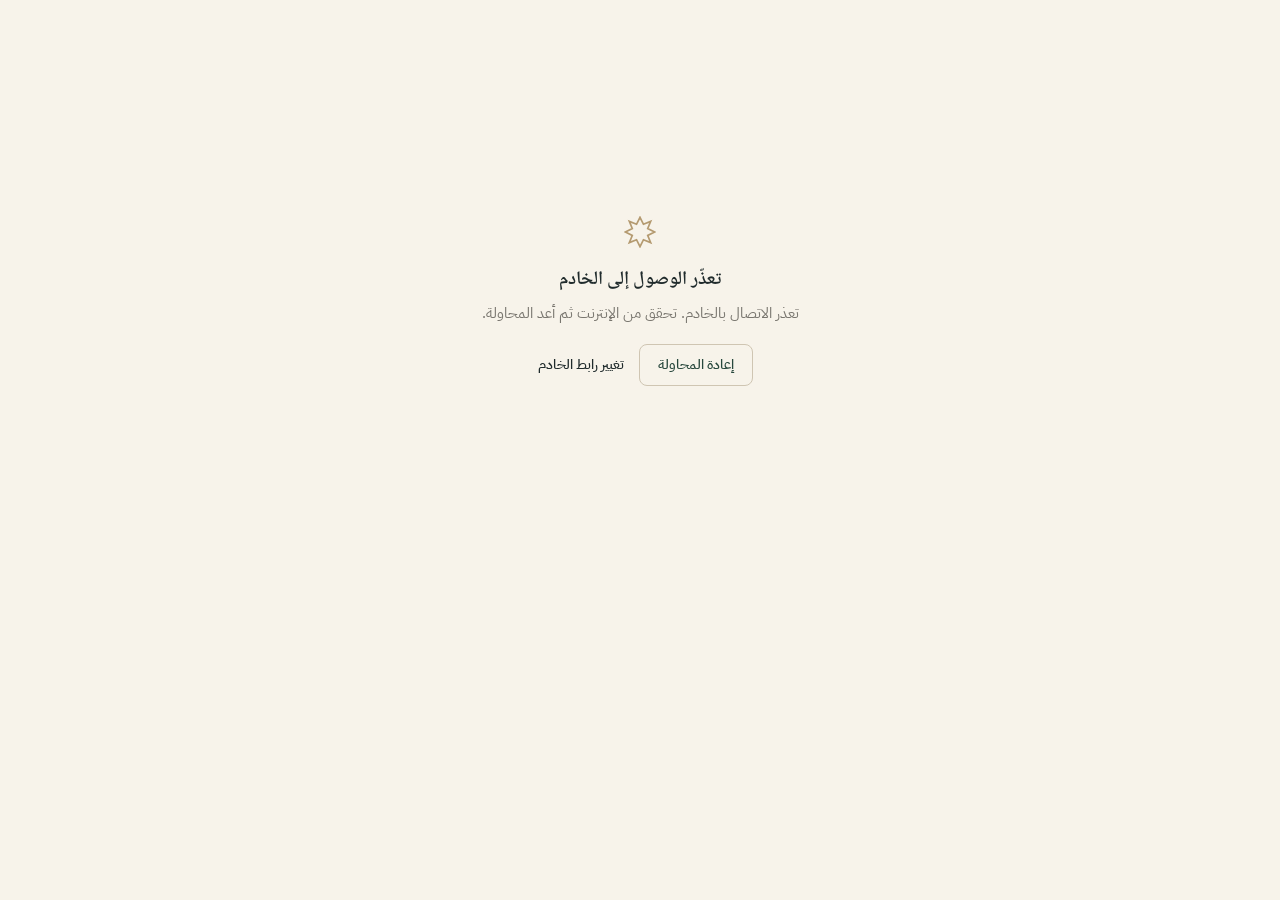
<file: index.html>
<!doctype html>
<html lang="ar" dir="rtl">
<head>
  <meta charset="utf-8">
  <meta name="viewport" content="width=device-width, initial-scale=1">
  <meta name="robots" content="noindex">
  <title>لوحة الإدارة</title>
  <link rel="preload" href="fonts/IBMPlexSansArabic-Regular.woff" as="font" type="font/woff" crossorigin>
  <link rel="modulepreload" href="js/app.js">
  <link rel="modulepreload" href="js/api.js">
  <link rel="modulepreload" href="js/ui.js">
  <link rel="modulepreload" href="js/auth-pages.js">
  <link rel="modulepreload" href="js/admin-pages.js">
  <link rel="modulepreload" href="js/edu-pages.js">
  <link rel="modulepreload" href="js/ops-pages.js">
  <link rel="dns-prefetch" href="https://script.google.com"><link rel="preconnect" href="https://script.google.com" crossorigin><link rel="preconnect" href="https://script.googleusercontent.com" crossorigin>
  <link rel="icon" href="data:image/svg+xml,%3Csvg xmlns=%27http://www.w3.org/2000/svg%27 viewBox=%270 0 32 36%27%3E%3Cpath d=%27M2 34V16a14 14 0 0 1 28 0v18z%27 fill=%27%2328483D%27/%3E%3C/svg%3E">
  <link rel="stylesheet" href="css/ds.css">
  <script src="config.js"></script>
  <script src="js/vendor/qrcode.js" defer></script>
  <script type="module" src="js/app.js"></script>
</head>
<body>
  <div id="app" tabindex="-1"></div>
  <noscript>يتطلب هذا التطبيق تفعيل JavaScript.</noscript>
</body>
</html>
</file>
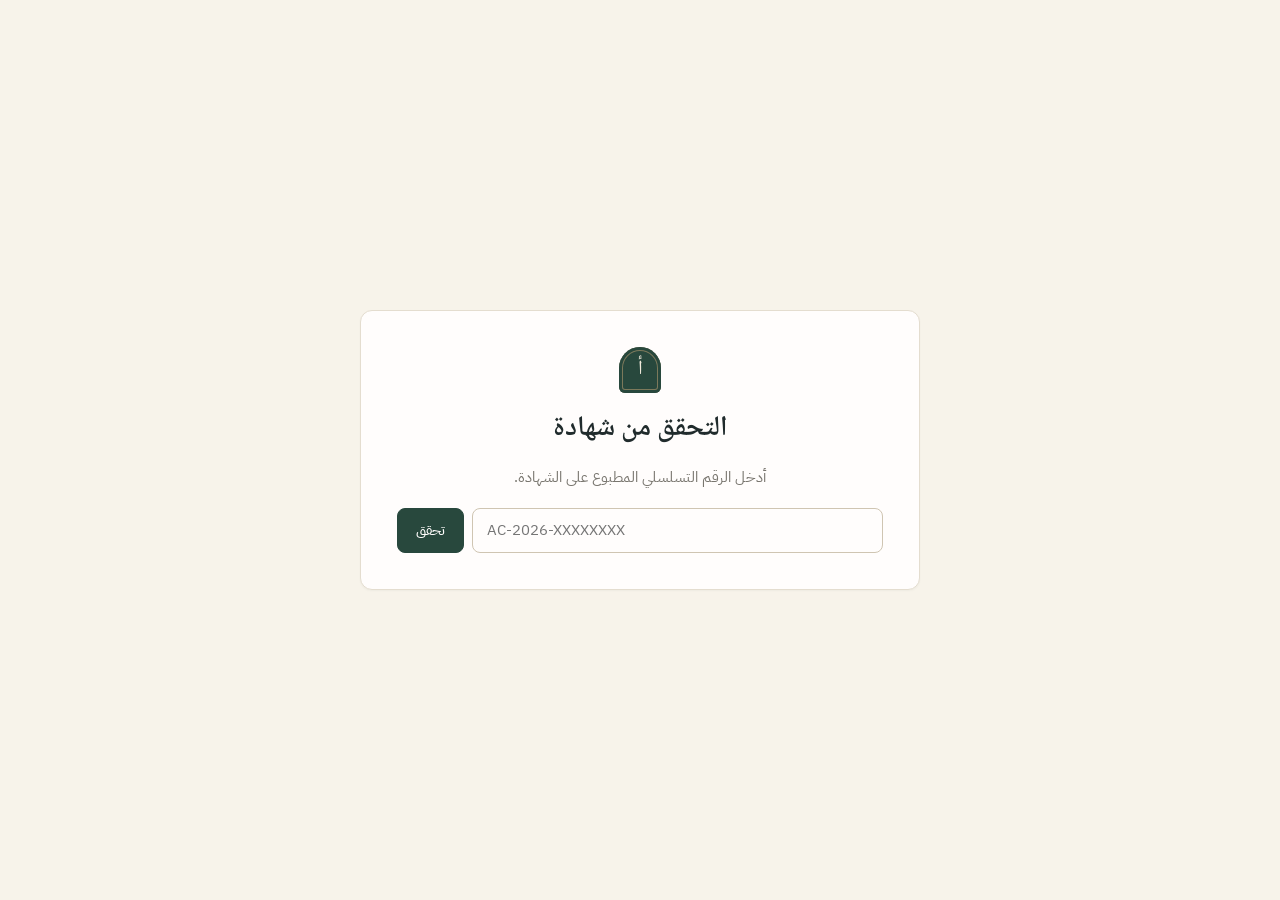
<file: verify.html>
<!doctype html>
<html lang="ar" dir="rtl">
<head>
  <meta charset="utf-8">
  <meta name="viewport" content="width=device-width, initial-scale=1">
  <title>التحقق من شهادة</title>
  <link rel="stylesheet" href="css/ds.css">
  <script src="config.js"></script>
  <style>
    .wrap { min-height: 100vh; display: grid; place-items: center; padding: 24px; }
    .box { width: min(560px, 100%); padding: 36px; text-align: center; }
    .result { margin-top: 24px; padding: 22px; border-radius: 12px; border: 1px solid var(--line); background: var(--ivory); text-align: right; }
    .result.ok { border-color: #D3E0D7; background: #EDF2EE; }
    .result.bad { border-color: #E8CFC9; background: var(--danger-soft); }
    .result h3 { font-family: var(--font-display); font-size: 22px; margin-bottom: 10px; }
  </style>
</head>
<body>
  <div class="wrap"><div class="card box">
    <div class="seal" style="margin:0 auto 18px" id="seal">أ</div>
    <h1 class="display" style="font-size:28px" id="title">التحقق من شهادة</h1>
    <p class="muted">أدخل الرقم التسلسلي المطبوع على الشهادة.</p>
    <form id="f" style="display:flex;gap:8px;margin-top:18px">
      <input class="input" id="serial" dir="ltr" placeholder="AC-2026-XXXXXXXX" required style="text-transform:uppercase">
      <button class="btn" type="submit">تحقق</button>
    </form>
    <div id="out"></div>
  </div></div>
  <script>
    const url = (window.ACADEMY_CONFIG && window.ACADEMY_CONFIG.apiUrl) || localStorage.getItem('academy_api_url') || '';
    const esc = (s) => String(s || '').replace(/[&<>"]/g, (c) => ({ '&': '&amp;', '<': '&lt;', '>': '&gt;', '"': '&quot;' }[c]));
    const call = (action, payload) => fetch(url, { method: 'POST', headers: { 'Content-Type': 'text/plain;charset=utf-8' }, body: JSON.stringify({ action, payload }) }).then((r) => r.json());
    call('settings.public', {}).then((r) => { if (r.ok) { const n = r.data['academy.name'] || 'الأكاديمية'; document.getElementById('seal').textContent = n.charAt(0); document.title = 'التحقق من شهادة — ' + n; } }).catch(() => {});
    const out = document.getElementById('out');
    async function check(serial) {
      out.innerHTML = '<p class="muted" style="margin-top:20px">جارٍ التحقق…</p>';
      try {
        const r = await call('certificates.verify', { serial });
        if (!r.ok) throw new Error(r.error.message);
        const d = r.data;
        if (!d.found) out.innerHTML = '<div class="result bad"><h3>لم يُعثر على الشهادة</h3><p>تأكد من كتابة الرقم بشكل صحيح.</p></div>';
        else out.innerHTML = `<div class="result ${d.valid ? 'ok' : 'bad'}"><h3>${d.valid ? '✓ شهادة صحيحة' : '✗ هذه الشهادة ملغاة'}</h3>
          <dl class="kv"><dt>الاسم</dt><dd>${esc(d.studentName)}</dd><dt>الدورة</dt><dd>${esc(d.courseTitle)}</dd>
          <dt>تاريخ الإصدار</dt><dd>${new Date(d.issuedAt).toLocaleDateString('ar-SY-u-nu-latn')}</dd><dt>الجهة المانحة</dt><dd>${esc(d.issuerName)}</dd>
          <dt>الرقم</dt><dd class="num">${esc(d.serial)}</dd>${d.valid ? '' : `<dt>السبب</dt><dd>${esc(d.revokedReason)}</dd>`}</dl></div>`;
      } catch (e) { out.innerHTML = `<div class="result bad"><h3>تعذّر التحقق</h3><p>${esc(e.message)}</p></div>`; }
    }
    document.getElementById('f').onsubmit = (e) => { e.preventDefault(); const s = document.getElementById('serial').value.trim().toUpperCase(); history.replaceState(null, '', '?serial=' + encodeURIComponent(s)); check(s); };
    const q = new URLSearchParams(location.search).get('serial');
    if (q) { document.getElementById('serial').value = q; check(q.toUpperCase()); }
  </script>
</body>
</html>
</file>
<file: css/ds.css>
/* ═══════════════════════════════════════════════════════════
   نظام التصميم — Classic Academic Luxury
   المصدر: design/tokens.json
   ═══════════════════════════════════════════════════════════ */

@font-face { font-family: 'Plex Arabic'; src: url('../fonts/IBMPlexSansArabic-Regular.woff') format('woff'); font-weight: 400; font-display: swap; }
@font-face { font-family: 'Plex Arabic'; src: url('../fonts/IBMPlexSansArabic-Medium.woff') format('woff'); font-weight: 500; font-display: swap; }
@font-face { font-family: 'Plex Arabic'; src: url('../fonts/IBMPlexSansArabic-SemiBold.woff') format('woff'); font-weight: 600; font-display: swap; }
@font-face { font-family: 'Plex Arabic'; src: url('../fonts/IBMPlexSansArabic-Bold.woff') format('woff'); font-weight: 700; font-display: swap; }
@font-face { font-family: 'Naskh'; src: url('../fonts/NotoNaskhArabic.woff') format('woff'); font-weight: 400 700; font-display: swap; }

:root {
  --ivory: #F7F3EA; --ink: #202B2C; --green: #28483D; --green-deep: #1D372E; --green-soft: #E6ECE8;
  --brass: #B49A70; --brass-soft: #F1EADC; --warm-white: #FFFDFC; --stone: #79766F;
  --line: #E4DDCF; --line-strong: #CFC5B2;
  --success: #3F6B4F; --warning: #9A7430; --danger: #8E3B32; --danger-soft: #F5E6E2; --info: #3D5A6C;
  --font-ui: 'Plex Arabic', 'IBM Plex Sans Arabic', system-ui, sans-serif;
  --font-display: 'Naskh', 'Noto Naskh Arabic', serif;
  --r-sm: 4px; --r-md: 8px; --r-lg: 12px;
  --shadow-card: 0 1px 2px rgba(32,43,44,.04);
  --shadow-raised: 0 6px 24px -12px rgba(32,43,44,.18);
  --ease: cubic-bezier(.2,0,0,1); --fast: 140ms; --base: 220ms;
  --sidebar: 264px;
}

*, *::before, *::after { box-sizing: border-box; }
html, body { margin: 0; }
body {
  font-family: var(--font-ui); font-size: 15px; line-height: 1.75; color: var(--ink);
  background: var(--ivory); -webkit-font-smoothing: antialiased; font-feature-settings: "tnum" 1;
}
h1, h2, h3, h4 { margin: 0; line-height: 1.35; font-weight: 600; }
.display { font-family: var(--font-display); font-weight: 600; }
a { color: var(--green); text-underline-offset: 3px; }
:focus-visible { outline: 2px solid var(--brass); outline-offset: 2px; }
.muted { color: var(--stone); }
.small { font-size: 13px; }
.num { font-variant-numeric: tabular-nums; direction: ltr; unicode-bidi: isolate; }
[hidden] { display: none !important; }

/* ── الزخرفة الهندسية: نجمة ثمانية خفيفة (مستوحاة من العمارة) ── */
.ornament {
  width: 18px; height: 18px; flex: none; display: inline-block; color: var(--brass);
  background: currentColor;
  -webkit-mask: url("data:image/svg+xml,%3Csvg xmlns='http://www.w3.org/2000/svg' viewBox='0 0 24 24'%3E%3Cpath d='M12 1l2.6 5.2L20 4l-2.2 5.4L23 12l-5.2 2.6L20 20l-5.4-2.2L12 23l-2.6-5.2L4 20l2.2-5.4L1 12l5.2-2.6L4 4l5.4 2.2z' fill='none' stroke='black' stroke-width='1.3'/%3E%3C/svg%3E") center/contain no-repeat;
          mask: url("data:image/svg+xml,%3Csvg xmlns='http://www.w3.org/2000/svg' viewBox='0 0 24 24'%3E%3Cpath d='M12 1l2.6 5.2L20 4l-2.2 5.4L23 12l-5.2 2.6L20 20l-5.4-2.2L12 23l-2.6-5.2L4 20l2.2-5.4L1 12l5.2-2.6L4 4l5.4 2.2z' fill='none' stroke='black' stroke-width='1.3'/%3E%3C/svg%3E") center/contain no-repeat;
}
.rule { display: flex; align-items: center; gap: 12px; color: var(--brass); }
.rule::before, .rule::after { content: ''; flex: 1; height: 1px; background: linear-gradient(to left, transparent, var(--line-strong), transparent); }

/* ── الأزرار ── */
.btn {
  --bg: var(--green); --fg: var(--warm-white); --bd: var(--green);
  display: inline-flex; align-items: center; justify-content: center; gap: 8px;
  min-height: 42px; padding: 0 18px; border-radius: var(--r-md); border: 1px solid var(--bd);
  background: var(--bg); color: var(--fg); font: 500 14px/1 var(--font-ui); cursor: pointer;
  transition: background var(--fast) var(--ease), border-color var(--fast) var(--ease), opacity var(--fast);
  text-decoration: none; white-space: nowrap;
}
.btn:hover { --bg: var(--green-deep); --bd: var(--green-deep); }
.btn.secondary { --bg: transparent; --fg: var(--green); --bd: var(--line-strong); }
.btn.secondary:hover { --bg: var(--green-soft); --bd: var(--green); }
.btn.ghost { --bg: transparent; --fg: var(--ink); --bd: transparent; padding: 0 10px; }
.btn.ghost:hover { --bg: var(--brass-soft); }
.btn.danger { --bg: transparent; --fg: var(--danger); --bd: #E3C9C3; }
.btn.danger:hover { --bg: var(--danger-soft); --bd: var(--danger); }
.btn.sm { min-height: 34px; padding: 0 12px; font-size: 13px; }
.btn.block { width: 100%; }
.btn[disabled], .btn.loading { opacity: .55; pointer-events: none; }
.btn.loading::after { content: ''; width: 14px; height: 14px; border-radius: 50%; border: 2px solid currentColor; border-left-color: transparent; animation: spin .8s linear infinite; }
@keyframes spin { to { transform: rotate(360deg); } }

/* ── الحقول ── */
.field { display: grid; gap: 6px; margin-bottom: 16px; }
.field label { font-size: 13px; font-weight: 500; color: var(--ink); }
.field .hint { font-size: 12px; color: var(--stone); }
.field .err { font-size: 12px; color: var(--danger); min-height: 0; }
.input, select.input, textarea.input {
  width: 100%; min-height: 44px; padding: 10px 14px; border-radius: var(--r-md);
  border: 1px solid var(--line-strong); background: var(--warm-white); color: var(--ink);
  font: 400 15px/1.5 var(--font-ui); transition: border-color var(--fast), box-shadow var(--fast);
}
.input:focus { outline: none; border-color: var(--green); box-shadow: 0 0 0 3px var(--green-soft); }
.field.invalid .input { border-color: var(--danger); }
.input[dir="ltr"] { text-align: left; }
.otp { letter-spacing: .5em; text-align: center; font-size: 22px; font-variant-numeric: tabular-nums; direction: ltr; }

/* ── البطاقات ── */
.card { background: var(--warm-white); border: 1px solid var(--line); border-radius: var(--r-lg); box-shadow: var(--shadow-card); }
.card-pad { padding: 24px; }
.card-head { display: flex; align-items: center; justify-content: space-between; gap: 12px; padding: 18px 24px; border-bottom: 1px solid var(--line); }
.card-head h3 { font-size: 16px; }

/* ── الشارات ── */
.badge { display: inline-flex; align-items: center; gap: 6px; padding: 2px 10px; border-radius: 999px; font-size: 12px; font-weight: 500; border: 1px solid var(--line); background: var(--ivory); color: var(--stone); white-space: nowrap; }
.badge::before { content: ''; width: 6px; height: 6px; border-radius: 50%; background: currentColor; }
.badge.ok { color: var(--success); background: #EDF2EE; border-color: #D3E0D7; }
.badge.warn { color: var(--warning); background: #F7F0E2; border-color: #E9DBBC; }
.badge.bad { color: var(--danger); background: var(--danger-soft); border-color: #E8CFC9; }
.badge.plain::before { display: none; }

/* ── الجداول ── */
.table-wrap { overflow-x: auto; }
table.table { width: 100%; border-collapse: collapse; font-size: 14px; }
.table th { text-align: right; font-weight: 500; font-size: 12px; color: var(--stone); padding: 12px 16px; border-bottom: 1px solid var(--line); background: #FBF8F2; white-space: nowrap; }
.table td { padding: 14px 16px; border-bottom: 1px solid var(--line); vertical-align: middle; }
.table tr:last-child td { border-bottom: 0; }
.table tbody tr:hover td { background: #FCFAF5; }
.person { display: flex; align-items: center; gap: 12px; }
.avatar { width: 36px; height: 36px; border-radius: 50%; background: var(--green-soft); color: var(--green); display: grid; place-items: center; font-weight: 600; font-size: 14px; flex: none; border: 1px solid #D5DFD9; }

/* ── الحالات الفارغة والأخطاء ── */
.empty { text-align: center; padding: 56px 24px; }
.empty .ornament { width: 32px; height: 32px; margin-bottom: 12px; }
.empty h4 { font-family: var(--font-display); font-size: 19px; margin-bottom: 6px; }
.empty p { color: var(--stone); margin: 0 auto 18px; max-width: 420px; }
.alert { display: flex; gap: 10px; padding: 12px 16px; border-radius: var(--r-md); border: 1px solid; font-size: 14px; margin-bottom: 16px; }
.alert.error { color: var(--danger); background: var(--danger-soft); border-color: #E8CFC9; }
.alert.info { color: var(--info); background: #EAF0F3; border-color: #D2DEE5; }
.alert.success { color: var(--success); background: #EDF2EE; border-color: #D3E0D7; }

/* ── التنبيهات المنبثقة ── */
.toasts { position: fixed; bottom: 24px; left: 24px; display: grid; gap: 8px; z-index: 100; }
.toast { background: var(--ink); color: var(--ivory); padding: 12px 18px; border-radius: var(--r-md); font-size: 14px; box-shadow: var(--shadow-raised); animation: rise var(--base) var(--ease); max-width: 380px; }
.toast.error { background: var(--danger); }
@keyframes rise { from { transform: translateY(8px); opacity: 0; } }

/* ── النوافذ الحوارية ── */
dialog.dialog { border: 1px solid var(--line); border-radius: var(--r-lg); padding: 0; width: min(520px, calc(100vw - 32px)); background: var(--warm-white); color: var(--ink); box-shadow: var(--shadow-raised); }
dialog.dialog::backdrop { background: rgba(32,43,44,.32); }
.dialog-head { padding: 20px 24px 0; }
.dialog-head h3 { font-family: var(--font-display); font-size: 20px; }
.dialog-body { padding: 16px 24px; }
.dialog-foot { display: flex; gap: 8px; justify-content: flex-start; padding: 16px 24px 20px; border-top: 1px solid var(--line); }

/* ── التبويبات ── */
.tabs { display: flex; gap: 4px; border-bottom: 1px solid var(--line); margin-bottom: 20px; }
.tab { padding: 10px 14px; border: 0; background: none; font: 500 14px var(--font-ui); color: var(--stone); cursor: pointer; border-bottom: 2px solid transparent; margin-bottom: -1px; }
.tab[aria-selected="true"] { color: var(--green); border-bottom-color: var(--brass); }

/* ═══════════ تخطيط لوحة الإدارة ═══════════ */
.shell { display: grid; grid-template-columns: var(--sidebar) 1fr; min-height: 100vh; }
.sidebar { background: var(--warm-white); border-left: 1px solid var(--line); position: sticky; top: 0; height: 100vh; display: flex; flex-direction: column; }
.brand { display: flex; align-items: center; gap: 12px; padding: 22px 22px 18px; border-bottom: 1px solid var(--line); }
.seal { width: 42px; height: 46px; border-radius: 21px 21px 6px 6px; background: var(--green); color: var(--brass-soft); display: grid; place-items: center; font-family: var(--font-display); font-size: 20px; flex: none; box-shadow: inset 0 0 0 3px var(--green), inset 0 0 0 4px rgba(180,154,112,.6); }
.brand-name { font-family: var(--font-display); font-weight: 600; font-size: 17px; line-height: 1.3; }
.brand-sub { font-size: 12px; color: var(--stone); }
.nav { padding: 12px; overflow-y: auto; flex: 1; }
.nav-group { margin: 14px 10px 6px; font-size: 11.5px; color: var(--stone); font-weight: 500; }
.nav a { display: flex; align-items: center; gap: 10px; padding: 9px 12px; border-radius: var(--r-md); color: var(--ink); text-decoration: none; font-size: 14px; position: relative; }
.nav a svg { width: 18px; height: 18px; stroke: var(--stone); flex: none; }
.nav a:hover { background: var(--ivory); }
.nav a.active { background: var(--green-soft); color: var(--green); font-weight: 500; }
.nav a.active svg { stroke: var(--green); }
.nav a.active::before { content: ''; position: absolute; right: -12px; top: 8px; bottom: 8px; width: 3px; border-radius: 3px 0 0 3px; background: var(--brass); }
.sidebar-foot { border-top: 1px solid var(--line); padding: 14px 16px; display: flex; align-items: center; gap: 10px; }
.sidebar-foot .who { flex: 1; min-width: 0; font-size: 13px; line-height: 1.4; }
.sidebar-foot .who b { display: block; font-weight: 500; overflow: hidden; text-overflow: ellipsis; white-space: nowrap; }

.main { min-width: 0; }
.topbar { height: 64px; display: flex; align-items: center; justify-content: space-between; padding: 0 36px; border-bottom: 1px solid var(--line); background: rgba(247,243,234,.92); backdrop-filter: blur(6px); position: sticky; top: 0; z-index: 5; }
.crumbs { font-size: 13px; color: var(--stone); }
.content { padding: 32px 36px 64px; max-width: 1180px; }
.page-head { display: flex; align-items: flex-end; justify-content: space-between; gap: 16px; margin-bottom: 28px; }
.page-head h1 { font-family: var(--font-display); font-size: 30px; font-weight: 600; }
.page-head p { margin: 4px 0 0; color: var(--stone); }
.eyebrow { display: flex; align-items: center; gap: 8px; font-size: 12.5px; color: var(--brass); font-weight: 500; margin-bottom: 6px; }
.eyebrow .ornament { width: 14px; height: 14px; }

.grid { display: grid; gap: 20px; }
.grid.cols-4 { grid-template-columns: repeat(4, minmax(0, 1fr)); }
.grid.cols-2 { grid-template-columns: repeat(2, minmax(0, 1fr)); }
.grid.cols-main { grid-template-columns: minmax(0, 1.7fr) minmax(0, 1fr); }

/* مؤشرات الأرقام: سطر علوي نحاسي رفيع بدل بطاقات Dashboard المكررة */
.stat { padding: 20px 22px; position: relative; }
.stat::before { content: ''; position: absolute; top: -1px; right: 22px; width: 28px; height: 2px; background: var(--brass); }
.stat .label { font-size: 13px; color: var(--stone); }
.stat .value { font-family: var(--font-display); font-size: 34px; font-weight: 600; line-height: 1.2; margin-top: 6px; font-variant-numeric: tabular-nums; }
.stat .sub { font-size: 12px; color: var(--stone); margin-top: 2px; }

.toolbar { display: flex; gap: 10px; align-items: center; flex-wrap: wrap; padding: 16px 20px; border-bottom: 1px solid var(--line); }
.toolbar .input { min-height: 38px; padding: 6px 12px; font-size: 14px; }
.toolbar .search { flex: 1; min-width: 220px; }
.pager { display: flex; align-items: center; justify-content: space-between; padding: 12px 20px; border-top: 1px solid var(--line); font-size: 13px; color: var(--stone); }

.list-plain { list-style: none; margin: 0; padding: 0; }
.list-plain li { display: flex; gap: 12px; padding: 14px 24px; border-bottom: 1px solid var(--line); font-size: 14px; }
.list-plain li:last-child { border-bottom: 0; }
.dot { width: 7px; height: 7px; border-radius: 50%; background: var(--brass); margin-top: 9px; flex: none; }
.kv { display: grid; grid-template-columns: 160px 1fr; gap: 10px 16px; font-size: 14px; }
.kv dt { color: var(--stone); }
.kv dd { margin: 0; text-align: right; }

/* ═══════════ صفحات الدخول ═══════════ */
.auth { min-height: 100vh; display: grid; grid-template-columns: 1fr minmax(420px, 520px); }
.auth-art { position: relative; background: var(--green); color: var(--ivory); overflow: hidden; display: flex; flex-direction: column; justify-content: flex-end; padding: 56px; }
.auth-art .arches { position: absolute; inset: 0; opacity: .14; background-image:
  radial-gradient(circle at 50% 100%, transparent 58px, var(--brass) 59px, var(--brass) 60px, transparent 61px);
  background-size: 128px 120px; background-position: 0 0; }
.auth-art .frame { position: absolute; inset: 28px; border: 1px solid rgba(180,154,112,.45); border-radius: 220px 220px 6px 6px; }
.auth-art .quote { position: relative; max-width: 460px; }
.auth-art .quote .display { font-size: 34px; line-height: 1.6; color: var(--warm-white); }
.auth-art .quote p { color: rgba(247,243,234,.72); margin-top: 12px; }
.auth-panel { display: flex; flex-direction: column; justify-content: center; padding: 48px 56px; background: var(--ivory); }
.auth-panel .seal { margin-bottom: 20px; }
.auth-panel h1 { font-family: var(--font-display); font-size: 28px; margin-bottom: 6px; }
.auth-panel .lead { color: var(--stone); margin: 0 0 28px; }
.qr-box { display: grid; place-items: center; padding: 16px; background: var(--warm-white); border: 1px solid var(--line); border-radius: var(--r-md); margin-bottom: 14px; }
.secret { font-family: ui-monospace, monospace; direction: ltr; text-align: center; font-size: 13px; background: var(--brass-soft); padding: 8px; border-radius: var(--r-sm); word-break: break-all; }

.skeleton { background: linear-gradient(90deg, #EFE9DD, #F7F3EA, #EFE9DD); background-size: 200% 100%; animation: shimmer 1.4s infinite; border-radius: var(--r-sm); height: 14px; }
@keyframes shimmer { to { background-position: -200% 0; } }

@media (max-width: 1080px) { .grid.cols-4 { grid-template-columns: repeat(2, 1fr); } .grid.cols-main { grid-template-columns: 1fr; } }
@media (max-width: 860px) {
  .shell { grid-template-columns: 1fr; }
  .sidebar { position: fixed; inset: 0 0 0 auto; width: 280px; transform: translateX(100%); transition: transform var(--base) var(--ease); z-index: 20; box-shadow: var(--shadow-raised); }
  .shell.nav-open .sidebar { transform: none; }
  .content { padding: 24px 18px 48px; } .topbar { padding: 0 18px; }
  .auth { grid-template-columns: 1fr; } .auth-art { display: none; } .auth-panel { padding: 36px 24px; }
  .menu-btn { display: inline-flex !important; }
}
.menu-btn { display: none !important; }
@media (prefers-reduced-motion: reduce) { * { animation: none !important; transition: none !important; } }

/* ═══════════ إضافات المراحل B–F ═══════════ */
.form-grid { display: grid; gap: 0 16px; }
.form-grid.two { grid-template-columns: 1fr 1fr; }
dialog.dialog.wide { width: min(820px, calc(100vw - 32px)); }
.dialog-body { max-height: min(70vh, 720px); overflow-y: auto; }
.check { display: flex; align-items: center; gap: 8px; font-size: 14px; margin: 4px 0 12px; cursor: pointer; }
.check input { width: 17px; height: 17px; accent-color: var(--green); }
.checks { display: grid; grid-template-columns: repeat(auto-fill, minmax(200px, 1fr)); gap: 0 12px; max-height: 220px; overflow-y: auto; padding: 8px 12px; border: 1px solid var(--line); border-radius: var(--r-md); background: var(--warm-white); }
.course-grid { display: grid; grid-template-columns: repeat(auto-fill, minmax(260px, 1fr)); gap: 18px; }
.course-card { overflow: hidden; display: flex; flex-direction: column; text-decoration: none; color: inherit; transition: box-shadow var(--fast); }
.course-card:hover { box-shadow: var(--shadow-raised); }
.course-cover { aspect-ratio: 16/9; background: var(--green-soft) center/cover no-repeat; position: relative; display: grid; place-items: center; }
.course-cover .ornament { width: 34px; height: 34px; opacity: .7; }
.course-cover .badge { position: absolute; top: 10px; right: 10px; }
.course-card .body { padding: 14px 16px 16px; display: grid; gap: 4px; }
.course-card h4 { font-family: var(--font-display); font-size: 17px; }
.meta { display: flex; flex-wrap: wrap; gap: 4px 14px; font-size: 12.5px; color: var(--stone); }
.tree { display: grid; gap: 14px; }
.module { border: 1px solid var(--line); border-radius: var(--r-lg); background: var(--warm-white); }
.module-head { display: flex; align-items: center; gap: 10px; padding: 14px 18px; border-bottom: 1px solid var(--line); background: #FBF8F2; border-radius: var(--r-lg) var(--r-lg) 0 0; }
.module-head h4 { flex: 1; font-size: 15px; }
.lesson-row { display: flex; align-items: center; gap: 10px; padding: 11px 18px; border-bottom: 1px solid var(--line); font-size: 14px; }
.lesson-row:last-child { border-bottom: 0; }
.lesson-row .t { flex: 1; min-width: 0; }
.lesson-row .t b { font-weight: 500; }
.lesson-row .tags { display: flex; gap: 6px; flex-wrap: wrap; margin-top: 2px; }
.mini { font-size: 11.5px; padding: 1px 8px; border-radius: 999px; background: var(--ivory); border: 1px solid var(--line); color: var(--stone); }
.icon-btn { width: 32px; height: 32px; display: inline-grid; place-items: center; border-radius: var(--r-sm); border: 1px solid transparent; background: none; cursor: pointer; color: var(--stone); }
.icon-btn:hover { background: var(--ivory); border-color: var(--line); color: var(--ink); }
.icon-btn[disabled] { opacity: .3; pointer-events: none; }
.opt-row { display: flex; gap: 8px; align-items: center; margin-bottom: 8px; }
.opt-row .input { min-height: 38px; padding: 6px 10px; }
.live-hero { display: flex; align-items: center; justify-content: space-between; gap: 18px; padding: 22px 24px; background: var(--green); color: var(--ivory); border-radius: var(--r-lg); margin-bottom: 20px; }
.live-hero h3 { font-family: var(--font-display); font-size: 21px; color: var(--warm-white); }
.live-hero p { margin: 4px 0 0; color: rgba(247,243,234,.75); font-size: 14px; }
.live-hero .btn { --bg: var(--brass); --bd: var(--brass); --fg: var(--ink); }
.live-dot { display: inline-block; width: 9px; height: 9px; border-radius: 50%; background: #D9534F; box-shadow: 0 0 0 4px rgba(217,83,79,.2); margin-left: 6px; animation: pulse 1.6s infinite; }
@keyframes pulse { 50% { box-shadow: 0 0 0 8px rgba(217,83,79,0); } }
.bar { height: 6px; border-radius: 6px; background: var(--line); overflow: hidden; min-width: 80px; }
.bar > i { display: block; height: 100%; background: var(--green); border-radius: 6px; }
.chart { display: flex; align-items: flex-end; gap: 3px; height: 140px; padding: 16px 20px 8px; }
.chart > div { flex: 1; background: var(--green-soft); border-top: 2px solid var(--green); min-height: 2px; border-radius: 2px 2px 0 0; position: relative; }
.chart > div:hover::after { content: attr(data-tip); position: absolute; bottom: 100%; left: 50%; transform: translateX(-50%); background: var(--ink); color: var(--ivory); font-size: 11px; padding: 2px 6px; border-radius: 4px; white-space: nowrap; }
.thread { display: grid; gap: 10px; }
.msg { padding: 10px 14px; border-radius: var(--r-md); background: var(--ivory); border: 1px solid var(--line); font-size: 14px; white-space: pre-wrap; }
.msg.staff { background: var(--green-soft); border-color: #D3E0D7; }
.msg .who { font-size: 12px; color: var(--stone); margin-bottom: 4px; }
.answer-box { padding: 10px 14px; background: var(--ivory); border: 1px solid var(--line); border-radius: var(--r-md); white-space: pre-wrap; font-size: 14px; }
.drop { border: 1.5px dashed var(--line-strong); border-radius: var(--r-lg); padding: 26px; text-align: center; background: var(--warm-white); color: var(--stone); cursor: pointer; }
.drop.over { border-color: var(--green); background: var(--green-soft); }
@media (max-width: 760px) { .form-grid.two { grid-template-columns: 1fr; } }

/* شريط تحميل علوي رفيع أثناء الاتصال بالخادم */
html.net-busy body::before { content: ''; position: fixed; top: 0; right: 0; left: 0; height: 2px; z-index: 200;
  background: linear-gradient(90deg, transparent, var(--brass), var(--green), transparent); background-size: 200% 100%; animation: netbar 1s linear infinite; }
@keyframes netbar { from { background-position: 200% 0; } to { background-position: -200% 0; } }
</file>
